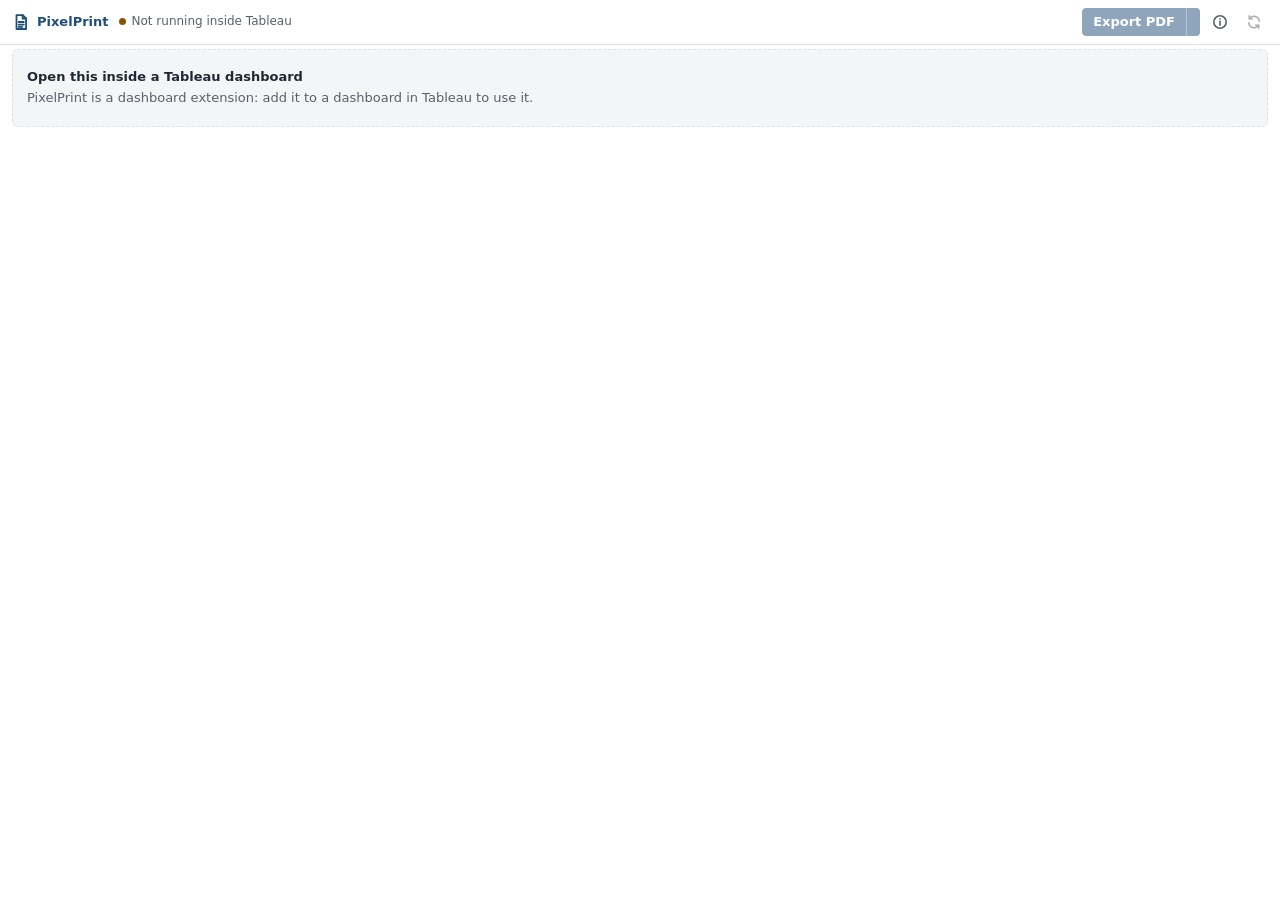
<file: index.html>
<!doctype html>
<html lang="en">
  <head>
    <meta http-equiv="Content-Security-Policy" content="default-src &#39;self&#39;; script-src &#39;self&#39;; style-src &#39;self&#39; &#39;unsafe-inline&#39;; img-src &#39;self&#39; data: blob:; font-src &#39;self&#39; data:; connect-src &#39;self&#39; data: blob:; worker-src &#39;self&#39; blob:; object-src &#39;none&#39;; base-uri &#39;self&#39;; form-action &#39;none&#39;">

    <meta charset="UTF-8" />
    <meta name="viewport" content="width=device-width, initial-scale=1.0" />
    <title>PixelPrint</title>
    <!-- Official Tableau Extensions API library (v1.17.0), must load before our code -->
    <script src="./lib/tableau.extensions.1.latest.min.js"></script>
    <script type="module" crossorigin src="./assets/main-DG-ed8Gw.js"></script>
    <link rel="modulepreload" crossorigin href="./assets/icons-DErGUg6u.js">
    <link rel="stylesheet" crossorigin href="./assets/icons-BJ6DpzIz.css">
  </head>
  <body class="panel" data-size="full">
    <header class="topbar">
      <span class="brand" id="brand"><span class="brand-name">PixelPrint</span></span>
      <span id="status" class="status busy" role="status" aria-live="polite">Connecting to Tableau…</span>
      <div class="actions">
        <div class="split">
          <button id="export-main" type="button" class="primary" disabled>Export PDF</button>
          <button id="export-more" type="button" class="primary split-more" aria-haspopup="menu" aria-expanded="false" aria-controls="export-menu" aria-label="Choose an export format" disabled></button>
          <div id="export-menu" class="menu" role="menu" aria-label="Export formats" hidden></div>
        </div>
        <!-- 6g: a short guide to the tool, for everyone (src/ui/guide.ts) -->
        <button id="help" type="button" class="ghost icon-only" aria-label="How PixelPrint works" title="How PixelPrint works" aria-expanded="false" aria-controls="guide"></button>
        <button id="configure" type="button" class="ghost icon-only" aria-label="Configure the report" title="Configure the report" hidden></button>
        <button id="refresh" type="button" class="ghost icon-only" aria-label="Refresh from the dashboard" title="Refresh from the dashboard" disabled></button>
      </div>
    </header>

    <div id="progress" class="progress" hidden>
      <span class="elapsed" id="progress-elapsed"></span>
      <span id="progress-text"></span>
      <div class="track"></div>
    </div>

    <section id="guide" class="guide" hidden aria-labelledby="guide-title">
      <div class="guide-head">
        <h2 id="guide-title">How PixelPrint works</h2>
        <button id="guide-close" type="button" class="ghost icon-only small" aria-label="Close the guide"></button>
      </div>
      <div id="guide-body" class="guide-body"></div>
    </section>

    <main class="panel-body">
      <p id="report-line" class="report-line"></p>
      <p id="report-sub" class="report-sub"></p>

      <section id="compat" class="compat" hidden>
        <h2>Template check</h2>
        <ul id="compat-list" class="log"></ul>
        <p id="compat-hint" class="hint"></p>
      </section>

      <section>
        <h2>Sheets in the report</h2>
        <div id="sheets" class="sheet-list"></div>
      </section>

      <section>
        <h2>Page</h2>
        <div class="page-options">
          <label>Size
            <select id="page-size">
              <option value="A4" selected>A4</option>
              <option value="LETTER">Letter</option>
              <option value="LEGAL">Legal</option>
            </select>
          </label>
          <label>Orientation
            <select id="orientation">
              <option value="auto" selected>Automatic</option>
              <option value="portrait">Portrait</option>
              <option value="landscape">Landscape</option>
            </select>
          </label>
          <span class="muted">PDF and Word. Changes here apply to your exports only.</span>
        </div>
      </section>

      <section id="filters-block">
        <h2>Filters on this dashboard</h2>
        <table id="filters" class="kv"></table>
        <h2>Parameters</h2>
        <table id="parameters" class="kv"></table>
        <p id="updated" class="hint"></p>
      </section>

      <details id="details" class="details" hidden>
        <summary>Details</summary>
        <h3>Environment</h3>
        <dl id="env" class="grid"></dl>
        <div id="chart-lab-block">
          <h3>Sheet specs (Phase 5c)</h3>
          <p class="hint">Saves what Tableau says about each sheet's design (Rows, Columns, Marks cards) as a JSON file. Changes nothing.</p>
          <button id="specs-download" type="button" class="small" disabled>Download sheet specs (JSON)</button>
          <h3>Chart lab (Phase 5c probe)</h3>
          <p class="hint">Developer tool: tries Tableau's own chart engine with sample charts, then downloads a probe PDF and a log. Reports don't use it.</p>
          <button id="chart-lab-run" type="button" class="small" disabled>Run chart tests</button>
          <div id="chart-lab-out"></div>
        </div>
        <h3>Log</h3>
        <ol id="log" class="log"></ol>
      </details>
    </main>

    <div id="toasts" class="toasts"></div>

  </body>
</html>
</file>
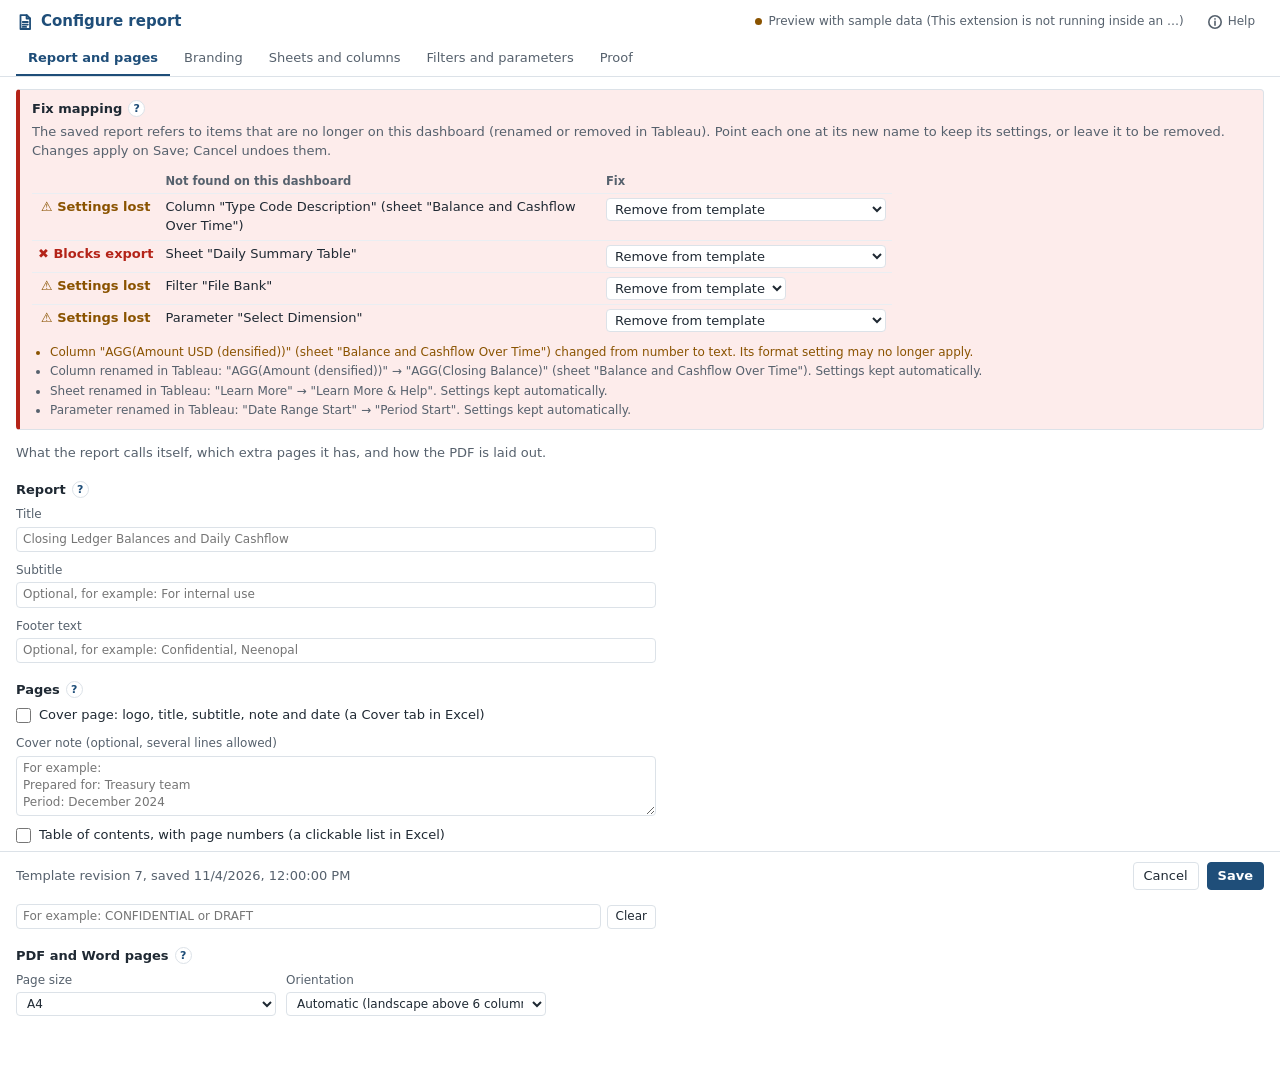
<file: dialog.html>
<!doctype html>
<html lang="en">
  <head>
    <meta http-equiv="Content-Security-Policy" content="default-src &#39;self&#39;; script-src &#39;self&#39;; style-src &#39;self&#39; &#39;unsafe-inline&#39;; img-src &#39;self&#39; data: blob:; font-src &#39;self&#39; data:; connect-src &#39;self&#39; data: blob:; worker-src &#39;self&#39; blob:; object-src &#39;none&#39;; base-uri &#39;self&#39;; form-action &#39;none&#39;">

    <meta charset="UTF-8" />
    <meta name="viewport" content="width=device-width, initial-scale=1.0" />
    <title>PixelPrint · Configure</title>
    <script src="./lib/tableau.extensions.1.latest.min.js"></script>
    <script type="module" crossorigin src="./assets/dialog-CQPjwjuO.js"></script>
    <link rel="modulepreload" crossorigin href="./assets/icons-DErGUg6u.js">
    <link rel="modulepreload" crossorigin href="./assets/model-Bs5Gfcpe.js">
    <link rel="modulepreload" crossorigin href="./assets/logo-B5qyUV2Z.js">
    <link rel="stylesheet" crossorigin href="./assets/icons-BJ6DpzIz.css">
  </head>
  <body class="dialog">
    <header class="dialog-head">
      <div class="dialog-title">
        <span class="brand" id="brand"><span class="brand-name">Configure report</span></span>
        <span id="status" class="status busy" role="status" aria-live="polite">Connecting…</span>
        <!-- 6g: help for the open tab, in a panel on the right (src/configure/help.ts) -->
        <button id="help-toggle" type="button" class="small ghost help-toggle" aria-expanded="false" aria-controls="help-panel"></button>
      </div>
      <div class="tabs" role="tablist" aria-label="Report settings">
        <button type="button" role="tab" id="tab-report" aria-controls="panel-report" aria-selected="true">Report and pages</button>
        <button type="button" role="tab" id="tab-branding" aria-controls="panel-branding" aria-selected="false" tabindex="-1">Branding</button>
        <button type="button" role="tab" id="tab-sheets" aria-controls="panel-sheets" aria-selected="false" tabindex="-1">Sheets and columns</button>
        <button type="button" role="tab" id="tab-fields" aria-controls="panel-fields" aria-selected="false" tabindex="-1">Filters and parameters</button>
        <button type="button" role="tab" id="tab-proof" aria-controls="panel-proof" aria-selected="false" tabindex="-1">Proof</button>
      </div>
    </header>

    <!-- 6g: first use only (a report never saved), until dismissed -->
    <div id="start-here" class="start-here" hidden></div>

    <form id="form" autocomplete="off">
      <!-- 4d: shown above every tab when the template doesn't match the dashboard -->
      <section id="fix-section" class="compat" hidden style="margin: 12px 16px 0">
        <h2 data-help="fix">Fix mapping</h2>
        <p class="hint">The saved report refers to items that are no longer on this dashboard (renamed or removed in Tableau). Point each one at its new name to keep its settings, or leave it to be removed. Changes apply on Save; Cancel undoes them.</p>
        <table class="grid-table fix-table" id="fixes"></table>
        <ul id="auto-fixes" class="log"></ul>
      </section>

      <div class="tab-panel" role="tabpanel" id="panel-report" aria-labelledby="tab-report">
        <p class="tab-intro">What the report calls itself, which extra pages it has, and how the PDF is laid out.</p>
        <h2 data-help="report">Report</h2>
        <div class="fields">
          <label>Title <input id="title" type="text" /></label>
          <label>Subtitle <input id="subtitle" type="text" placeholder="Optional, for example: For internal use" /></label>
          <label>Footer text <input id="footer" type="text" placeholder="Optional, for example: Confidential, Neenopal" /></label>
        </div>

        <h2 data-help="pages">Pages</h2>
        <div class="fields">
          <label class="inline"><input id="cover-page" type="checkbox" /> Cover page: logo, title, subtitle, note and date (a Cover tab in Excel)</label>
          <label>Cover note (optional, several lines allowed)
            <textarea id="cover-note" rows="3" placeholder="For example:&#10;Prepared for: Treasury team&#10;Period: December 2024"></textarea>
          </label>
          <label class="inline"><input id="contents" type="checkbox" /> Table of contents, with page numbers (a clickable list in Excel)</label>
          <label class="inline"><input id="contents-groups" type="checkbox" /> List each group in the contents (when a sheet is grouped)</label>
          <label>Watermark on every page (empty for none)
            <span class="input-clear">
              <input id="watermark" type="text" placeholder="For example: CONFIDENTIAL or DRAFT" />
              <button id="watermark-clear" type="button" class="small" title="Clear the watermark">Clear</button>
            </span>
          </label>
        </div>

        <h2 data-help="page-setup">PDF and Word pages</h2>
        <div class="fields row">
          <label>Page size
            <select id="page-size">
              <option value="A4">A4</option>
              <option value="LETTER">Letter</option>
              <option value="LEGAL">Legal</option>
            </select>
          </label>
          <label>Orientation
            <select id="orientation">
              <option value="auto">Automatic (landscape above 6 columns)</option>
              <option value="portrait">Portrait</option>
              <option value="landscape">Landscape</option>
            </select>
          </label>
        </div>
      </div>

      <div class="tab-panel" role="tabpanel" id="panel-branding" aria-labelledby="tab-branding" hidden>
        <p class="tab-intro">The report's look: your logo, your colour, how negative numbers read, and the table style.</p>
        <h2 data-help="logo-colour">Logo and colour</h2>
        <div class="branding">
          <div class="logo-box">
            <img id="logo-preview" alt="Logo preview" />
            <span id="logo-placeholder" class="hint">No logo yet: the PixelPrint mark is used</span>
          </div>
          <div class="fields">
            <label>Logo (PNG or JPG; large images are shrunk to 600 × 200 px)
              <input id="logo-file" type="file" accept="image/png,image/jpeg" />
            </label>
            <div><button id="logo-remove" type="button" class="small">Remove logo</button> <span id="logo-info" class="hint"></span></div>
            <label>Brand colour (titles, headings, table header, and this window)
              <span class="color-row"><input id="brand-color" type="color" /> <button id="color-reset" type="button" class="small">Use default navy</button></span>
            </label>
          </div>
        </div>

        <h2 data-help="preset">Report preset</h2>
        <p class="hint">One click sets the table style, numbers, totals, cover page, contents and orientation. Title, sheets, logo and colour stay as they are, and you can still change anything afterwards.</p>
        <div class="presets" id="presets" role="group" aria-label="Report presets"></div>
        <p class="hint preset-state" id="preset-state" aria-live="polite"></p>

        <h2 data-help="numbers">Numbers</h2>
        <div class="fields">
          <label>Negative numbers
            <select id="negatives">
              <option value="tableau">As in Tableau, for example $-453.36</option>
              <option value="brackets">In brackets, for example ($453.36)</option>
              <option value="minus">Minus sign first, for example -$453.36</option>
            </select>
          </label>
          <label class="inline"><input id="negative-red" type="checkbox" /> Show negative numbers in red (tables and totals)</label>
          <label class="inline"><input id="zero-dash" type="checkbox" /> Show zeros as a dash (–), as accountants do</label>
          <label class="inline"><input id="accounting-totals" type="checkbox" /> Double line under the final total (the grand total, or each group's total when there is none)</label>
        </div>

        <h2 data-help="table-style">Table style</h2>
        <div class="themes" id="themes" role="radiogroup" aria-label="Table style"></div>
      </div>

      <div class="tab-panel" role="tabpanel" id="panel-sheets" aria-labelledby="tab-sheets" hidden>
        <p class="tab-intro">Ticked sheets go into the report, in this order (drag ⠿ or use ▲▼). Open a sheet's columns to rename, hide, format, group, total or colour them, to show it as cards, or to add a chart.</p>
        <h2 class="sheets-heading" data-help="sheets">Sheets in the report</h2>
        <table class="grid-table" id="sheets"></table>
      </div>

      <div class="tab-panel" role="tabpanel" id="panel-fields" aria-labelledby="tab-fields" hidden>
        <p class="tab-intro">What the report lists under "Filters applied" and "Parameters". Hidden filters still filter the data; they're just not printed.</p>
        <h2 data-help="filters">Filters</h2>
        <table class="grid-table" id="filters"></table>
        <label class="inline"><input id="show-all-filters" type="checkbox" /> Also list filters that are set to "All"</label>
        <h2 data-help="parameters">Parameters</h2>
        <p class="hint">Tableau returns every parameter in the workbook. Tick only the ones that matter for this report.</p>
        <table class="grid-table" id="parameters"></table>
      </div>

      <div class="tab-panel" role="tabpanel" id="panel-proof" aria-labelledby="tab-proof" hidden>
        <p class="tab-intro" data-help="proof" data-help-label="Proof">The report's first pages with your current settings and the first rows of each sheet. Nothing is saved until you click Save.</p>
        <div class="proof-layout">
          <div>
            <div class="proof-pages" id="proof-pages" role="group" aria-label="Page to show"></div>
            <p class="proof-note">Want the real file? <button id="proof-pdf" type="button" class="small">Download a sample PDF</button></p>
            <p class="proof-note">The sample uses the first 40 rows of each sheet, so totals and page counts are smaller than in a real export.</p>
          </div>
          <div class="proof-desk" id="proof-desk"></div>
        </div>
      </div>
    </form>

    <aside id="help-panel" class="help-panel" hidden aria-labelledby="help-title">
      <div class="help-head">
        <h2 id="help-title">Help</h2>
        <button id="help-close" type="button" class="ghost icon-only small" aria-label="Close help"></button>
      </div>
      <div id="help-body" class="help-body"></div>
    </aside>

    <footer class="dialog-actions">
      <span id="revision" class="hint"></span>
      <button id="cancel" type="button">Cancel</button>
      <button id="save" type="button" class="primary">Save</button>
    </footer>

  </body>
</html>
</file>
<file: assets/icons-BJ6DpzIz.css>
:root{--ink:#1f2933;--paper:#fff;--desk:#f3f5f7;--rule:#dce2e8;--rule-soft:#eaeef2;--muted:#56616d;--accent:#1f4e79;--accent-ink:#fff;--accent-strong:#173b5c;--accent-soft:#e4ecf3;--accent-text:#1f4e79;--ok:#1e7e34;--ok-soft:#e8f4ea;--warn:#8a5300;--warn-soft:#fff6e6;--error:#b42318;--error-soft:#fdeceb;--radius:4px;--radius-lg:6px;--shadow-pop:0 6px 24px #1f293329, 0 1px 3px #1f29331f;--focus:0 0 0 2px var(--paper), 0 0 0 4px var(--accent);font-variant-numeric:tabular-nums;color:var(--ink);background:var(--paper);font:13px/1.45 Segoe UI Variable Text,Segoe UI,system-ui,-apple-system,BlinkMacSystemFont,Roboto,Noto Sans,Ubuntu,Cantarell,Helvetica Neue,sans-serif}*{box-sizing:border-box}body{margin:0}[hidden]{display:none!important}:focus-visible{box-shadow:var(--focus);border-radius:var(--radius);outline:none}@media (prefers-reduced-motion:reduce){*,:before,:after{transition-duration:1ms!important;animation-duration:1ms!important}}.icon{vertical-align:-3px;flex:none}.hint{color:var(--muted);margin:0 0 8px}.muted{color:var(--muted)}.error{color:var(--error)}.warn-text{color:var(--warn)}h2{color:var(--ink);margin:18px 0 6px;font-size:13px;font-weight:600}button{font:inherit;border:1px solid var(--rule);border-radius:var(--radius);background:var(--paper);min-height:28px;color:var(--ink);cursor:pointer;white-space:nowrap;justify-content:center;align-items:center;gap:6px;padding:0 10px;display:inline-flex}button:hover{border-color:var(--muted)}button.small{min-height:24px;padding:0 8px;font-size:12px}button.primary,.btn-primary{background:var(--accent);border-color:var(--accent);color:var(--accent-ink);font-weight:600}button.primary:hover{background:var(--accent-strong);border-color:var(--accent-strong)}button.ghost{color:var(--muted);background:0 0;border-color:#0000}button.ghost:hover{background:var(--desk);color:var(--ink)}button.icon-only{width:28px;padding:0}button:disabled,button[aria-disabled=true]{opacity:.5;cursor:not-allowed}button:disabled:hover{border-color:var(--rule)}button.primary:disabled:hover{background:var(--accent);border-color:var(--accent)}select,input[type=text],textarea{font:inherit;color:var(--ink);background:var(--paper);border:1px solid var(--rule);border-radius:var(--radius);padding:3px 6px}select:hover,input[type=text]:hover,textarea:hover{border-color:var(--muted)}input[type=checkbox]{accent-color:var(--accent);width:15px;height:15px;margin:0}.status{color:var(--muted);align-items:center;gap:6px;font-size:12px;display:inline-flex}.status:before{content:"";background:var(--rule);border-radius:50%;flex:none;width:7px;height:7px}.status.ok:before{background:var(--ok)}.status.warn:before{background:var(--warn)}.status.error{color:var(--error)}.status.error:before{background:var(--error)}.status.busy:before{background:var(--accent);animation:1.2s ease-in-out infinite pulse}@keyframes pulse{50%{opacity:.3}}body.panel{background:var(--paper)}.topbar{z-index:5;background:var(--paper);border-bottom:1px solid var(--rule);align-items:center;gap:10px;padding:8px 12px;display:flex;position:sticky;top:0}.brand{color:var(--accent-text);flex:none;align-items:center;gap:7px;font-weight:600;display:inline-flex}.brand .icon{width:18px;height:18px}.brand-name{white-space:nowrap}.topbar .status{text-overflow:ellipsis;white-space:nowrap;min-width:0;margin-right:auto;overflow:hidden}.actions{align-items:center;gap:6px;display:flex}.split{display:inline-flex;position:relative}.split>button:first-child{border-top-right-radius:0;border-bottom-right-radius:0}.split>button.split-more{border-left:1px solid #ffffff59;border-top-left-radius:0;border-bottom-left-radius:0;padding:0 6px}.menu{z-index:20;background:var(--paper);border:1px solid var(--rule);border-radius:var(--radius-lg);min-width:250px;box-shadow:var(--shadow-pop);padding:4px;position:absolute;top:calc(100% + 4px);right:0}.menu [role=menuitem]{border-radius:var(--radius);text-align:left;white-space:normal;background:0 0;border:0;grid-template-columns:18px 1fr;justify-content:stretch;gap:2px 10px;width:100%;min-height:0;padding:7px 8px;display:grid}.menu [role=menuitem] .icon{color:var(--accent-text);grid-row:span 2;margin-top:2px}.menu [role=menuitem] b{font-weight:600}.menu [role=menuitem] small{color:var(--muted);font-size:12px}.menu [role=menuitem]:hover{background:var(--accent-soft);box-shadow:none}.menu [role=menuitem]:focus-visible{background:var(--accent-soft);box-shadow:none}.menu [role=menuitem][data-format=csv]{margin-top:9px;position:relative}.menu [role=menuitem][data-format=csv]:before{content:"";border-top:1px solid var(--rule);position:absolute;top:-5px;left:8px;right:8px}.progress{z-index:4;background:var(--accent-soft);color:var(--ink);padding:6px 12px 8px;font-size:12px;position:sticky;top:45px}.progress .track{background:#1f29331a;border-radius:2px;height:3px;margin-top:5px;overflow:hidden}.progress .track:before{content:"";background:var(--accent);width:35%;height:100%;animation:1.1s ease-in-out infinite slide;display:block}@keyframes slide{0%{transform:translate(-100%)}to{transform:translate(290%)}}.progress .elapsed{float:right;color:var(--muted)}main.panel-body{padding:4px 12px 14px}.report-line{margin:10px 0 2px;font-size:15px;font-weight:600}.report-sub{color:var(--muted);margin:0 0 8px;font-size:12px}.sheet-list{border-top:1px solid var(--rule)}.sheet-row{border-bottom:1px solid var(--rule)}.sheet-head{align-items:center;gap:10px;padding:7px 2px;display:flex}.sheet-head label{cursor:pointer;flex:1;align-items:center;gap:8px;min-width:0;display:flex}.sheet-name{text-overflow:ellipsis;white-space:nowrap;overflow:hidden}.sheet-name small{color:var(--muted)}.sheet-meta{color:var(--muted);white-space:nowrap;font-size:12px}.sheet-tools{gap:4px;display:flex}.sheet-body{padding:0 0 10px 25px}.sheet-row.off .sheet-name{color:var(--muted)}.table-wrap{border:1px solid var(--rule);border-radius:var(--radius);max-height:300px;overflow:auto}.preview{border-collapse:collapse;white-space:nowrap;font-size:12px}.preview th,.preview td{border-bottom:1px solid var(--rule-soft);text-align:left;padding:3px 8px}.preview th{background:var(--desk);font-weight:600;position:sticky;top:0}.preview td.num{text-align:right}.preview tbody tr:nth-child(2n){background:#fafbfc}.page-options{color:var(--muted);flex-wrap:wrap;align-items:center;gap:8px 16px;font-size:12px;display:flex}.page-options label{align-items:center;gap:6px;display:inline-flex}.kv{border-collapse:collapse;width:100%;font-size:12px}.kv td{border-bottom:1px solid var(--rule-soft);vertical-align:top;padding:3px 10px 3px 0}.kv td:first-child{color:var(--muted);white-space:nowrap;width:1%}.kv tr.muted td{color:var(--muted)}.empty{border:1px dashed var(--rule);border-radius:var(--radius-lg);color:var(--muted);background:var(--desk);padding:18px 14px}.empty b{color:var(--ink);margin-bottom:2px;display:block}.details{border-top:1px solid var(--rule);color:var(--muted);margin-top:18px;padding-top:8px}.details>summary{cursor:pointer;color:var(--ink);font-weight:600}.details h3{color:var(--ink);margin:12px 0 4px;font-size:12px}.grid{grid-template-columns:max-content 1fr;gap:2px 12px;margin:0;font-size:12px;display:grid}.grid dt{color:var(--muted)}.grid dd{overflow-wrap:anywhere;margin:0}.log{max-height:240px;margin:0;padding-left:18px;font-family:Consolas,Cascadia Mono,monospace;font-size:11.5px;overflow:auto}.log li.ok{color:var(--ok)}.log li.warn{color:var(--warn)}.log li.error{color:var(--error)}.chart-probe{border:1px solid var(--rule);border-radius:var(--radius);margin:8px 0;padding:6px}.chart-probe img{background:#fff;max-width:100%;margin-top:4px;display:block}.chart-probe .ok{color:var(--ok)}.chart-probe .error{color:var(--error)}.compat{border:1px solid var(--rule);border-left:4px solid var(--accent);border-radius:var(--radius);background:var(--paper);margin:10px 0;padding:6px 12px 8px}.compat h2{margin:4px 0}.compat.is-warn{border-left-color:var(--warn);background:var(--warn-soft)}.compat.is-error{border-left-color:var(--error);background:var(--error-soft)}.compat .log{max-height:none;font-family:inherit;font-size:12px}.compat .log li{margin:2px 0}.compat .log li.info{color:var(--muted)}.toasts{z-index:30;gap:8px;width:min(360px,100vw - 24px);display:grid;position:fixed;bottom:12px;right:12px}.toast{background:var(--paper);border:1px solid var(--rule);border-left:4px solid var(--accent);border-radius:var(--radius-lg);box-shadow:var(--shadow-pop);grid-template-columns:18px 1fr 24px;align-items:start;gap:2px 10px;padding:10px 10px 10px 12px;animation:.16s ease-out toast-in;display:grid}.toast.ok{border-left-color:var(--ok)}.toast.ok .icon{color:var(--ok)}.toast.warn{border-left-color:var(--warn)}.toast.warn .icon{color:var(--warn)}.toast.error{border-left-color:var(--error)}.toast.error .icon{color:var(--error)}.toast .icon{margin-top:1px}.toast b{font-weight:600}.toast p{color:var(--muted);grid-column:2;margin:0;font-size:12px}.toast button{width:22px;min-height:22px;color:var(--muted);border:0;grid-area:1/3;padding:0}@keyframes toast-in{0%{opacity:0;transform:translateY(6px)}}body[data-narrow] .topbar{gap:8px;padding:8px 10px}body[data-narrow] .topbar .status{gap:0;font-size:0}body[data-narrow] .sheet-head{flex-wrap:wrap;row-gap:0}body[data-narrow] .sheet-meta{order:3;width:100%;padding:0 0 2px 25px}body[data-narrow] .sheet-body{padding-left:0}body[data-size=compact] .sheet-body,body[data-size=compact] #filters-block,body[data-size=compact] .sheet-meta,body[data-size=compact] .preview-toggle{display:none}body[data-size=compact] .report-line{margin-top:6px;font-size:13px}body[data-size=tiny] .topbar{border:0;flex-wrap:wrap;justify-content:center;gap:6px;padding:6px}body[data-size=tiny] .brand,body[data-size=tiny] #configure,body[data-size=tiny] #refresh,body[data-size=tiny] main.panel-body,body[data-size=tiny] .progress .elapsed{display:none}body[data-size=tiny] .actions{justify-content:center;width:100%}body[data-size=tiny] .split{flex:1}body[data-size=tiny] .split>button:first-child{flex:1;min-height:34px;font-size:14px}body[data-size=tiny] .split>button.split-more{min-height:34px}body[data-size=tiny] .topbar .status{order:3;justify-content:center;gap:6px;width:100%;margin:0;font-size:11px}body[data-size=tiny] .progress{position:static;top:auto}body.dialog{background:var(--paper);padding-bottom:60px}.dialog-head{z-index:6;background:var(--paper);border-bottom:1px solid var(--rule);padding:10px 16px 0;position:sticky;top:0}.dialog-title{align-items:center;gap:10px;display:flex}.dialog-title .brand{font-size:15px}.dialog-title .status{margin-left:auto}.tabs{gap:2px;margin-top:8px;display:flex}.tabs [role=tab]{min-height:34px;color:var(--muted);background:0 0;border:0;border-bottom:2px solid #0000;border-radius:0;padding:0 12px}.tabs [role=tab]:hover{color:var(--ink)}.tabs [role=tab][aria-selected=true]{color:var(--accent-text);border-bottom-color:var(--accent);font-weight:600}.tabs .tab-badge{background:var(--error);color:#fff;border-radius:9px;place-items:center;min-width:18px;height:18px;padding:0 5px;font-size:11px;display:inline-grid}.tab-panel{padding:4px 16px 16px}.tab-intro{color:var(--muted);max-width:72ch;margin:10px 0 4px}.dialog section{margin-bottom:6px}.fields{gap:10px;max-width:640px;display:grid}.fields.row{grid-template-columns:repeat(2,minmax(0,260px))}.fields label{color:var(--muted);gap:3px;font-size:12px;display:grid}.fields input,.fields select,.fields textarea,.grid-table input[type=text]{width:100%}.fields input[type=checkbox]{width:15px}.fields textarea{resize:vertical}.fields label.inline{color:var(--ink);font-size:13px}label.inline{color:var(--muted);align-items:center;gap:8px;display:flex}.input-clear{align-items:center;gap:6px;display:flex}.grid-table{border-collapse:collapse;width:100%;max-width:860px;margin-bottom:6px}.grid-table th{text-align:left;color:var(--muted);padding:4px 6px;font-size:11.5px;font-weight:600}.grid-table td{border-top:1px solid var(--rule-soft);vertical-align:middle;padding:4px 6px}.grid-table td:first-child{text-align:center;width:1%}.grid-table td button+button{margin-left:4px}.grid-table td:last-child{white-space:nowrap}.grid-table td.drag-handle{cursor:grab;color:#9aa5b1;-webkit-user-select:none;user-select:none;touch-action:none;padding:3px 4px;font-size:15px}.grid-table td.drag-handle:hover{color:var(--accent-text)}.grid-table tr.dragging>td{opacity:.45}.grid-table tr.dragging td.drag-handle{cursor:grabbing}.grid-table tr.drop-before>td{box-shadow:inset 0 3px #2b7de9}.grid-table tr.drop-after>td{box-shadow:inset 0 -3px #2b7de9}.grid-table.nested{max-width:none;margin:0;font-size:12px}.grid-table.nested select{max-width:190px;padding:2px 4px}.grid-table input.symbol{width:44px}.columns-cell{background:var(--desk);text-align:left!important;padding:8px 8px 10px 28px!important}.layout-options{flex-wrap:wrap;align-items:center;gap:8px 16px;margin:0 0 8px;font-size:12px;display:flex}.layout-options .hint{margin:0}.layout-options select{max-width:280px;padding:2px 4px}.rules-cell{background:#fdfcf7;text-align:left!important;padding:6px 6px 8px 40px!important}.rule-line{flex-wrap:wrap;align-items:center;gap:6px;margin-bottom:4px;display:flex}.rule-line select{padding:2px 4px}.rule-line .hint,.rules-cell .hint{margin:0}.grid-table input.rule-value{width:90px}.rule-sample{border:1px solid var(--rule);border-radius:3px;padding:1px 6px;font-size:11px}.branding{flex-wrap:wrap;align-items:flex-start;gap:20px;display:flex}.logo-box{border:1px dashed var(--rule);border-radius:var(--radius);text-align:center;background:var(--desk);justify-content:center;align-items:center;width:220px;height:90px;padding:6px;display:flex}.logo-box img{max-width:100%;max-height:100%}.color-row{align-items:center;gap:8px;display:flex}.color-row input[type=color]{border:1px solid var(--rule);border-radius:var(--radius);width:44px;height:28px;padding:0}.themes{flex-wrap:wrap;gap:10px;display:flex}.theme-option{border:1px solid var(--rule);border-radius:var(--radius-lg);cursor:pointer;background:var(--paper);align-content:start;gap:6px;width:170px;padding:8px;display:grid;position:relative}.theme-option:has(input:checked){border-color:var(--accent);box-shadow:0 0 0 1px var(--accent)}.theme-option input{opacity:0;pointer-events:none;position:absolute}.theme-option b{font-size:12px}.theme-option small{color:var(--muted);font-size:11px}.theme-swatch{border:1px solid var(--rule-soft);background:#fff;border-radius:3px;grid-template-rows:9px repeat(3,1fr);height:46px;padding:4px;display:grid;overflow:hidden}.theme-swatch i{border-bottom:1px solid #d9e2ec;display:block}.theme-swatch i:first-child{background:var(--accent);border-bottom:0}.theme-swatch.is-classic i:nth-child(3){background:#f5f7fa}.theme-swatch.is-modern{grid-template-rows:9px repeat(2,1fr)}.theme-swatch.is-modern i:nth-child(4){display:none}.theme-swatch.is-modern i{border-bottom-color:#eef1f4}.theme-swatch.is-minimal i:first-child{border-bottom:2px solid var(--accent);background:0 0}.theme-swatch.is-minimal i:not(:first-child){border-bottom-color:#0000}.theme-swatch.is-minimal i:last-child{border-bottom:1px solid #d9e2ec}.presets{flex-wrap:wrap;gap:10px;display:flex}.preset-option{text-align:left;white-space:normal;border-radius:var(--radius-lg);place-content:start stretch;align-items:stretch;gap:4px;width:224px;min-height:0;padding:8px;display:grid}.preset-option[aria-pressed=true]{border-color:var(--accent);box-shadow:0 0 0 1px var(--accent)}.preset-option b{font-size:12px}.preset-option small{color:var(--muted);font-size:11px;line-height:1.35}.preset-option small.sets{color:var(--ink)}.preset-state{margin:6px 0 0}.preset-sample{box-sizing:border-box;border:1px solid var(--rule-soft);background:#fff;border-radius:3px;height:100px;margin-bottom:2px;padding:4px;display:block}.preset-sample table{border-collapse:collapse;color:#1f2933;font-variant-numeric:tabular-nums;width:100%;font-size:10px;line-height:1.35}.preset-sample th,.preset-sample td{text-align:left;padding:1px 4px;font-weight:400}.preset-sample .n{text-align:right}.preset-sample .neg{color:#c0392b}.preset-sample .dbl{text-underline-offset:2px;-webkit-text-decoration:underline double;text-decoration:underline double}.preset-sample tr.total td{border-top:1px solid var(--accent);font-weight:600}.preset-sample.th-classic th,.preset-sample.th-modern th{background:var(--accent);color:var(--accent-ink);font-weight:600}.preset-sample.th-classic td{border-bottom:1px solid #d9e2ec}.preset-sample.th-classic tr.z td{background:#f5f7fa}.preset-sample.th-modern td{border-bottom:1px solid #eef1f4;padding-block-start:2px;padding-block-end:2px}.preset-sample.th-classic tr.total td,.preset-sample.th-modern tr.total td{background:var(--accent-soft);border-bottom:0}.preset-sample.th-minimal th{color:var(--accent-text);border-bottom:1.5px solid var(--accent);font-weight:600}.fix-table td{vertical-align:top}.fix-table select{max-width:280px;padding:2px 4px}.fix-table .level{white-space:nowrap;font-weight:600}.fix-table .level.error{color:var(--error)}.fix-table .level.warn{color:var(--warn)}.fix-table .level.info{color:var(--muted)}.fix-table .done{color:var(--ok)}.dialog-actions{z-index:6;background:var(--paper);border-top:1px solid var(--rule);justify-content:flex-end;align-items:center;gap:8px;padding:10px 16px;display:flex;position:fixed;bottom:0;left:0;right:0}.dialog-actions .hint{margin:0 auto 0 0}.proof-layout{grid-template-columns:220px 1fr;align-items:start;gap:16px;display:grid}.proof-pages{gap:4px;display:grid}.proof-pages button{text-align:left;white-space:normal;justify-content:flex-start}.proof-pages button[aria-pressed=true]{border-color:var(--accent);background:var(--accent-soft);color:var(--accent-text);font-weight:600}.proof-desk{background:var(--desk);border-radius:var(--radius-lg);justify-items:center;min-height:420px;padding:20px;display:grid}.proof-note{color:var(--muted);max-width:60ch;margin:8px 0 0;font-size:12px}.paper{color:#1f2933;background:#fff;font-family:Roboto,Segoe UI,system-ui,-apple-system,BlinkMacSystemFont,Noto Sans,Ubuntu,Cantarell,Helvetica Neue,sans-serif;position:relative;overflow:hidden;box-shadow:0 1px 2px #1f29332e,0 8px 28px #1f29331f}.proof-pages button{align-items:baseline;gap:10px;height:auto;padding-top:4px;padding-bottom:4px;display:flex}.proof-pages .proof-page-no{color:var(--muted);font-variant-numeric:tabular-nums;white-space:nowrap;margin-left:auto;font-weight:400}.proof-desk .empty{max-width:46ch;margin-top:60px}.paper .pp-inner{transform-origin:0 0;--pp-line:#d9e2ec;--pp-muted:#7b8794;font-size:9px;line-height:1.17;position:absolute;top:0;left:0}.paper .pp-watermark{pointer-events:none;place-items:center;display:grid;position:absolute;top:0;bottom:0;left:0;right:0;overflow:hidden}.paper .pp-watermark span{opacity:.07;white-space:nowrap;font-weight:700}.paper .muted{color:var(--pp-muted)}.pp-head{align-items:flex-start;gap:6px;display:flex;position:absolute;top:22px}.pp-head .mark{width:18px}.pp-head .logo{max-width:120px;max-height:22px}.pp-head .t{color:var(--pp-brand-text);flex:1;margin-top:4px;font-weight:700}.pp-head .c,.pp-foot .n{color:var(--pp-muted);margin-top:5px;font-size:8px}.pp-foot{color:var(--pp-muted);justify-content:space-between;gap:12px;font-size:7px;display:flex;position:absolute}.pp-foot .n{white-space:nowrap;margin-top:0}.pp-body{position:absolute;overflow:hidden}.pp-title{color:var(--pp-brand-text);font-size:16px;font-weight:700}.pp-title.toc{margin-bottom:12px}.pp-sub{color:var(--pp-muted);margin-bottom:2px;font-size:10px}.pp-sheet{margin:2px 0;font-size:12px;font-weight:700}.pp-meta{color:var(--pp-muted);font-size:8px}.pp-meta.big{font-size:9px}.pp-bh{color:var(--pp-brand-text);margin:10px 0 3px;font-size:9px;font-weight:700}.pp-kv{border-collapse:collapse;width:100%;font-size:8px}.pp-kv td{border-top:.5px solid var(--pp-line);vertical-align:top;padding:2px 0 2px 8px}.pp-kv tr:first-child td{border-top:0}.pp-kv td.k{white-space:nowrap;width:1%;color:var(--pp-muted);padding-left:0}.pp-kv td.muted{color:var(--pp-muted)}.pp-gap{height:14px}.pp-none{color:var(--pp-muted);font-style:italic}.pp-table{border-collapse:collapse;table-layout:fixed;width:100%;margin-bottom:8px}.pp-table td{overflow-wrap:anywhere}.pp-table th,.pp-table td{padding:var(--pp-pad) 4px;text-align:left;vertical-align:top}.pp-table .num{text-align:right;white-space:nowrap}.pp-table .nw{white-space:nowrap}.pp-table th.num{white-space:normal}.pp-table th{color:var(--pp-brand-text);border-bottom:1px solid var(--pp-brand);font-weight:700}.head-fill .pp-table th{background:var(--pp-brand);color:var(--pp-brand-ink);border-bottom:0}.lines-all .pp-table tr:not(.band):not(.h) td{border-bottom:.4px solid var(--pp-line)}.lines-light .pp-table tr:not(.band):not(.h) td{border-bottom:.3px solid #e9edf1}.lines-none .pp-table tr:not(.band):not(.h):last-child td{border-bottom:.5px solid var(--pp-line)}.pp-table tr.z td{background:#f5f7fa}.pp-table tr.band td{color:var(--pp-brand-text)}.pp-table tr.band td b{color:#1f2933}.band-fill .pp-table tr.band td{background:var(--pp-tint88);color:inherit}.pp-table tr.total td{border-top:1px solid var(--pp-brand);font-weight:700}.pp-table td.dbl{text-underline-offset:1.5px;-webkit-text-decoration:underline double;text-decoration:underline double}.head-fill .pp-table tr.total td{background:var(--pp-tint93)}.pp-form-band{background:var(--pp-tint88);margin:0 0 6px;padding:2px 4px;font-size:10px}.pp-card{margin-bottom:10px}.pp-card .rt{color:var(--pp-brand-text);background:var(--pp-tint93);border-bottom:1px solid var(--pp-brand);padding:3px 4px;font-size:10px;font-weight:700}.pp-card table{border-collapse:collapse;table-layout:fixed;border-bottom:.5px solid var(--pp-line);width:100%}.pp-card td{vertical-align:top;overflow-wrap:anywhere;padding:2.5px 4px}.pp-card td.l{color:var(--pp-muted);font-size:8px}.pp-cover-bar{background:var(--pp-brand);height:6px;margin:30px 0 50px}.pp-body .cover-logo{max-width:260px;max-height:100px;margin-bottom:40px;display:block}.pp-body .cover-mark{width:48px;margin-bottom:40px;display:block}.pp-cover-title{color:var(--pp-brand-text);margin-bottom:8px;font-size:30px;font-weight:700;line-height:1.15}.pp-cover-sub{color:var(--pp-muted);margin-bottom:8px;font-size:15px}.pp-cover-note{white-space:pre-line;margin-top:24px;font-size:11px;line-height:1.35}.pp-cover-rule{border-top:1px solid var(--pp-line);width:160px;margin:36px 0 10px}.pp-toc-line{justify-content:space-between;gap:12px;margin:3px 0;font-weight:700;display:flex}.pp-toc-line.sub{color:var(--pp-muted);margin-left:14px;font-weight:400}.pp-toc-line .n{color:var(--pp-muted);font-weight:400}.pp-toc-more{color:var(--pp-muted);margin-left:14px;font-style:italic}.preview-chart{border:1px solid var(--rule);border-radius:var(--radius);background:var(--paper);margin:0 0 10px;padding:8px 10px 6px}.preview-chart figcaption{gap:1px;margin-bottom:6px;display:grid}.preview-chart figcaption b{font-size:12px}.preview-chart figcaption small{color:var(--muted);font-size:11px}.preview-chart img{width:100%;height:auto;min-height:60px;display:block}.preview-chart .hint{margin:4px 0 0;font-size:11px}.hint.warn{color:var(--warn)}.chart-box{border:1px solid var(--rule);border-left:3px solid var(--accent);border-radius:var(--radius);background:var(--paper);margin:0 0 10px;padding:8px 10px 4px}.chart-box.is-off{border-left-color:var(--rule);padding-bottom:0}.chart-box .layout-options select{max-width:260px}.chart-box input.chart-title-input{width:280px;max-width:100%}.chart-box .chart-measures{margin-bottom:6px}.chart-box>.hint{margin:2px 0 6px;font-size:12px}.pp-chart{margin:0 0 12px}.pp-chart-title{margin-bottom:1px;font-size:10px;font-weight:700}.pp-chart img{margin-top:6px;display:block}.pp-chart .pp-note{margin-top:2px;font-style:italic}.pp-chart-problem{margin-bottom:8px;font-style:italic}.help-toggle{color:var(--accent-text);gap:5px;margin-left:4px}.help-toggle[aria-expanded=true]{background:var(--accent-soft)}.help-q{border:1px solid var(--rule);background:var(--paper);width:17px;min-width:17px;height:17px;min-height:17px;color:var(--accent-text);vertical-align:1px;cursor:help;border-radius:50%;place-items:center;margin-left:6px;padding:0;font-size:11px;font-weight:700;line-height:1;display:inline-grid}.help-q:hover{border-color:var(--accent);background:var(--accent-soft)}th .help-q{margin-left:4px}.help-panel{z-index:7;background:var(--paper);border-left:1px solid var(--rule);flex-direction:column;width:340px;max-width:calc(100vw - 48px);display:flex;position:fixed;right:0;box-shadow:-8px 0 24px #1f29331a}.help-head{border-bottom:1px solid var(--rule-soft);align-items:center;gap:8px;padding:10px 12px 8px 16px;display:flex}.help-head h2{flex:1;margin:0;font-size:14px}.help-body{flex:1;padding:2px 16px 20px;overflow-y:auto}.help-entry{border-radius:var(--radius);margin:0 -8px;padding:10px 8px 4px;transition:background-color .6s}.help-entry:focus{outline:none}.help-entry.is-target{background:var(--accent-soft)}.help-entry h4{color:var(--ink);margin:0 0 4px;font-size:13px}.help-entry p{color:var(--ink);max-width:60ch;margin:0 0 7px;font-size:12.5px;line-height:1.5}.help-entry p.help-example{border-left:3px solid var(--accent);background:var(--desk);color:var(--ink);padding:5px 9px}.help-entry p.help-example:before{content:"Example";color:var(--muted);font-size:11px;font-weight:600;display:block}.help-group{border-top:1px solid var(--rule);color:var(--muted);margin:14px 0 0;padding-top:10px;font-size:12px;font-weight:600}.sheets-heading{margin-top:12px}.start-here{border:1px solid var(--rule);border-left:4px solid var(--accent);border-radius:var(--radius);background:var(--accent-soft);flex-wrap:wrap;align-items:center;gap:6px 16px;margin:12px 16px 0;padding:8px 8px 8px 12px;font-size:13px;display:flex}.start-here ol{counter-reset:step;flex-wrap:wrap;gap:4px 18px;margin:0;padding:0;list-style:none;display:flex}.start-here li{counter-increment:step}.start-here li:before{content:counter(step) ".";color:var(--accent-text);margin-right:5px;font-weight:600}.start-here .hint{margin:0}.start-here>button:last-child{margin-left:auto}button.link{min-height:0;color:var(--accent-text);text-underline-offset:2px;font:inherit;cursor:pointer;background:0 0;border:0;padding:0;text-decoration:underline}button.link:hover{text-decoration-thickness:2px}@media (min-width:900px){body.help-open #form{margin-right:340px}body.help-open .start-here{margin-right:356px}}.help-tip{z-index:30;border:1px solid var(--rule);border-radius:var(--radius-lg);background:var(--paper);max-width:300px;box-shadow:var(--shadow-pop);color:var(--ink);text-align:left;white-space:normal;padding:8px 10px 7px;font-size:12.5px;font-weight:400;line-height:1.45;position:fixed}.help-tip p{margin:0 0 6px}.help-tip p.help-example{border-left:3px solid var(--accent);background:var(--desk);padding:4px 8px}.help-tip p.help-example:before{content:"Example";color:var(--muted);font-size:11px;font-weight:600;display:block}.help-tip .help-tip-more{color:var(--muted);margin:0;font-size:11.5px}.guide{z-index:4;background:var(--paper);flex-direction:column;display:flex;position:fixed;bottom:0;left:0;right:0}.guide-head{border-bottom:1px solid var(--rule-soft);align-items:center;gap:8px;padding:10px 12px 8px;display:flex}.guide-head h2{color:var(--accent-text);flex:1;margin:0;font-size:14px}.guide-body{flex:1;padding:6px 14px 18px;overflow-y:auto}.guide-intro{color:var(--ink);max-width:64ch;margin:6px 0 4px;font-size:13px}.guide-section h3{color:var(--ink);margin:14px 0 4px;font-size:13px}.guide-section p,.guide-section li{color:var(--ink);max-width:64ch;margin:0 0 6px;font-size:12.5px;line-height:1.5}.guide-section ul{margin:0 0 8px;padding-left:18px}.guide-section li{margin-bottom:3px}#help[aria-expanded=true]{background:var(--accent-soft);color:var(--accent-text)}body[data-size=tiny] #help{display:none}
</file>
